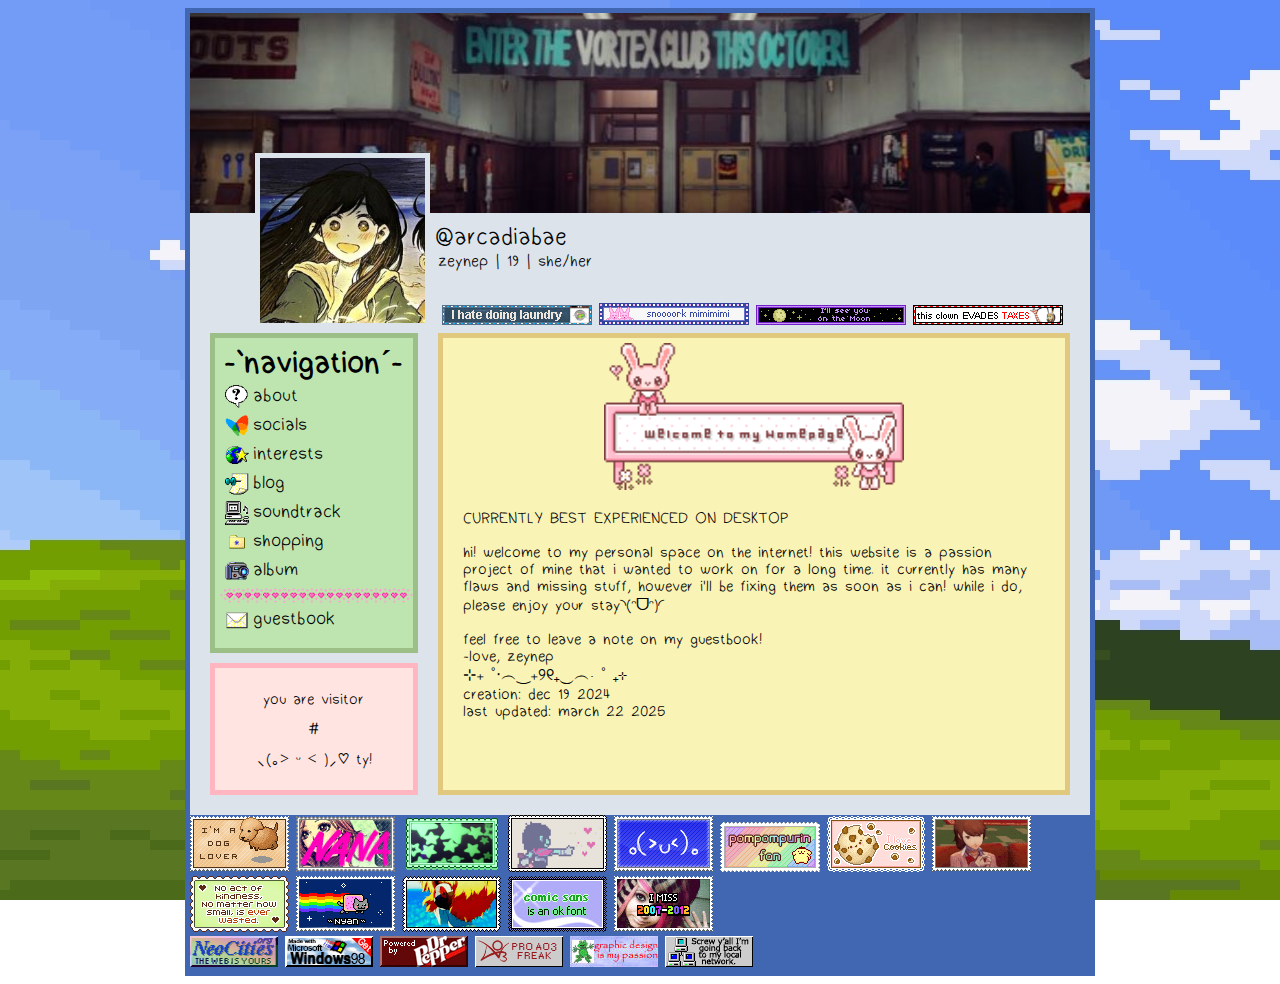
<file: index.html>
<!DOCTYPE html>
<html lang="en">
<head>
    <meta charset="UTF-8">
    <meta name="viewport" content="width=device-width, initial-scale=1.0">
    <title>arcadia bae !</title>
    <link rel="icon" type="image/x-icon" href="img/favicon.png">
    <link rel="stylesheet" href="index.css">        
</head>
<body>
    <main>
        <header> 
            <img src="img/bw.jpeg" alt="" id="header">
            <img src="img/pfp.jpg" alt="" id="icon">
            <span id="tag">@arcadiabae</span>
            <span id="info">zeynep | 19 | she/her</span>
            <div id="blinkies">
                <img class="blinkie" src="BlinkiesStamps/laundry.gif" alt="">
                <img class="blinkie" src="BlinkiesStamps/mimimimi.webp" alt="">
                <img class="blinkie" src="BlinkiesStamps/moon.gifv" alt="">
                <img class="blinkie" src="BlinkiesStamps/taxes.gif" alt="">
            </div>
        </header>
        <div id="mid">
            <div id="left">
                <nav>
                    <h1>-`navigation´-</h1>
                <ul>
                    <li><a href="./about.html"><img src="icons/about.png" alt="">about</a></li>
                    <li><a href="./socials.html"><img src="icons/socials.png" alt="">socials</a></li>
                    <li><a href="./interests.html"><img src="icons/interests.png" alt="">interests</a></li>
                    <li><a href="./blog.html"><img src="icons/blog.png" alt="">blog</a></li>
                    <li><a href="./soundtrack.html"><img src="icons/soundtrack.png" alt="">soundtrack</a></li>
                    <li><a href="./shopping.html"><img src="icons/shopping.png" alt="">shopping</a></li>
                    <li><a href="./album.html"><img src="icons/album.png" alt="">album</a></li>
                    <li><img src="icons/divider.gif" alt="" id="divider"></li>
                    <li><a href="https://arcadiabae.atabook.org/" target="_blank"><img src="icons/atabook.png" alt="">guestbook</a></li>
                </ul>
                </nav>
                <div id="visitor">
                    <p>you are visitor<br><span class="visitor-count">#</span><br>⸜(｡˃ ᵕ ˂ )⸝♡ ty!</p>
                </div>
            </div>
            <article>
                <img src="./img/welcome.gif" id="welcome">
                <p>
                    CURRENTLY BEST EXPERIENCED ON DESKTOP <br><br>
                    hi! welcome to my personal space on the internet! this website is a passion project of mine that i wanted to work on for a long time.
                    it currently has many flaws and missing stuff, however i'll be fixing them as soon as i can! while i do, please enjoy your stay◝(ᵔᗜᵔ)◜
                    <br>
                    <br>
                    feel free to leave a note on my guestbook! <br>
                    -love, zeynep
                    <br>
                    ⊹₊ ˚‧︵‿₊୨୧₊‿︵‧ ˚ ₊⊹ <br>
                    creation: dec 19 2024 <br>
                    last updated: march 22 2025
                </p>
            </article>
        </div>
        <footer>
          <img src="BlinkiesStamps/doglover.gif" alt="">
          <img src="BlinkiesStamps/hachi.webp" alt="">
          <img src="BlinkiesStamps/glow.png" alt="">
          <img src="BlinkiesStamps/kris.png" alt="">
          <img src="BlinkiesStamps/hapi.gifv" alt="">
          <img src="BlinkiesStamps/pomfan.gif" alt="">
          <img src="BlinkiesStamps/cookies.png" alt="">
          <img src="BlinkiesStamps/yukari.webp" alt="">
          <img src="BlinkiesStamps/kindness.png" alt="">
          <img src="BlinkiesStamps/nyancat.gif" alt="">
          <img src="BlinkiesStamps/aigis.webp" alt="">
          <img src="BlinkiesStamps/comicsans.png" alt="">
          <img src="BlinkiesStamps/oldweb.gif" alt="">
          <br>
          <img src="BlinkiesStamps/neo.gif" alt="">
          <img src="BlinkiesStamps/win98.gif" alt="">
          <img src="BlinkiesStamps/pepper.gif" alt="">
          <img src="BlinkiesStamps/ao3.gif" alt="">
          <img src="BlinkiesStamps/passion.jpg" alt="">
          <img src="BlinkiesStamps/lan.gif" alt="">
        </footer>
    </main>

    <script src="visitor.js"></script>
    <script src="crsr.js"></script>
</body>
</html>
</file>
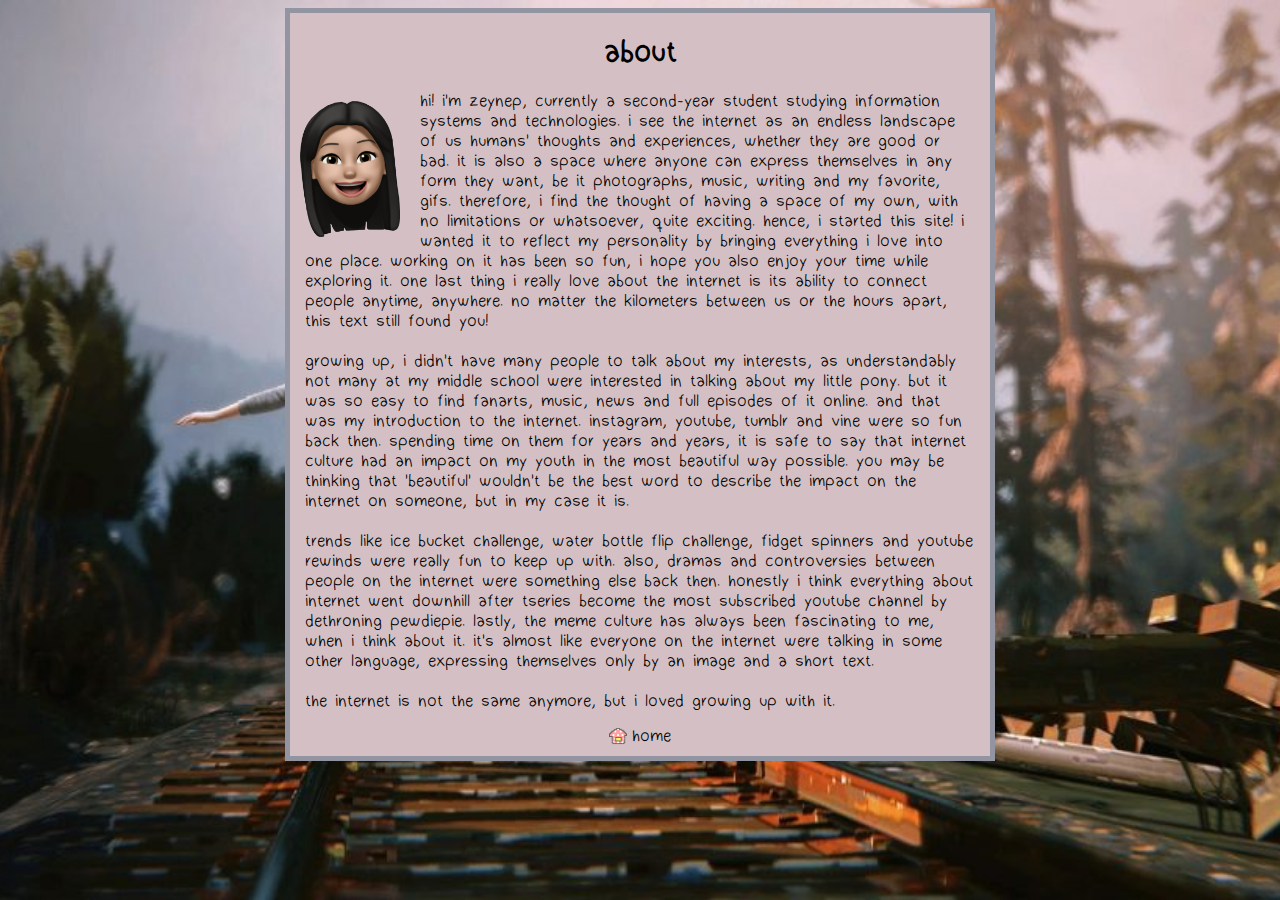
<file: about.html>
<!DOCTYPE html>
<html lang="en">
<head>
    <meta charset="UTF-8">
    <meta name="viewport" content="width=device-width, initial-scale=1.0">
    <title>about !</title>
    <link rel="icon" type="image/x-icon" href="img/favicon.png">
    <link rel="stylesheet" href="about.css">
</head>
<body>
    <main>
    <header>
        <h1>about</h1>
    </header>
    <article>
        <img src="./img/memoji.png" id="memoji">
        <p>
            hi! i'm zeynep, currently a second-year student studying information systems and technologies. i see the internet as an 
            endless landscape of us humans' thoughts and experiences, whether they are good or bad. it is also a space where anyone can
            express themselves in any form they want, be it photographs, music, writing and my favorite, gifs. therefore, i find the
            thought of having a space of my own, with no limitations or whatsoever, quite exciting. hence, i started this site! i wanted
            it to reflect my personality by bringing everything i love into one place. working on it has been so fun, i hope you also enjoy
            your time while exploring it. one last thing i really love about the internet is its ability to connect people anytime, anywhere.
            no matter the kilometers between us or the hours apart, this text still found you!
            <br>
            <br>
            growing up, i didn't have many people to talk about my interests, as understandably not many at my middle school were interested
            in talking about my little pony. but it was so easy to find fanarts, music, news and full episodes of it online. and that was my
            introduction to the internet. instagram, youtube, tumblr and vine were so fun back then. spending time on them for years and years, 
            it is safe to say that internet culture had an impact on my youth in the most beautiful way possible. you may be thinking that 'beautiful'
            wouldn't be the best word to describe the impact on the internet on someone, but in my case it is. 
            <br>
            <br>
            trends like ice bucket challenge, water bottle flip challenge, fidget spinners and youtube rewinds were really fun to keep up with. also,
            dramas and controversies between people on the internet were something else back then. honestly i think everything about internet went downhill
            after tseries become the most subscribed youtube channel by dethroning pewdiepie. lastly, the meme culture has always been fascinating to me, 
            when i think about it. it's almost like everyone on the internet were talking in some other language, expressing themselves only by 
            an image and a short text.
            <br>
            <br>
            the internet is not the same anymore, but i loved growing up with it. 
        </p>
    </article>
    <footer>
        <a href="./index.html"><img src="./icons/home.gif" alt="">home</a>
    </footer>
    </main>
    <script src="crsr.js"></script>
</body>
</html>
</file>
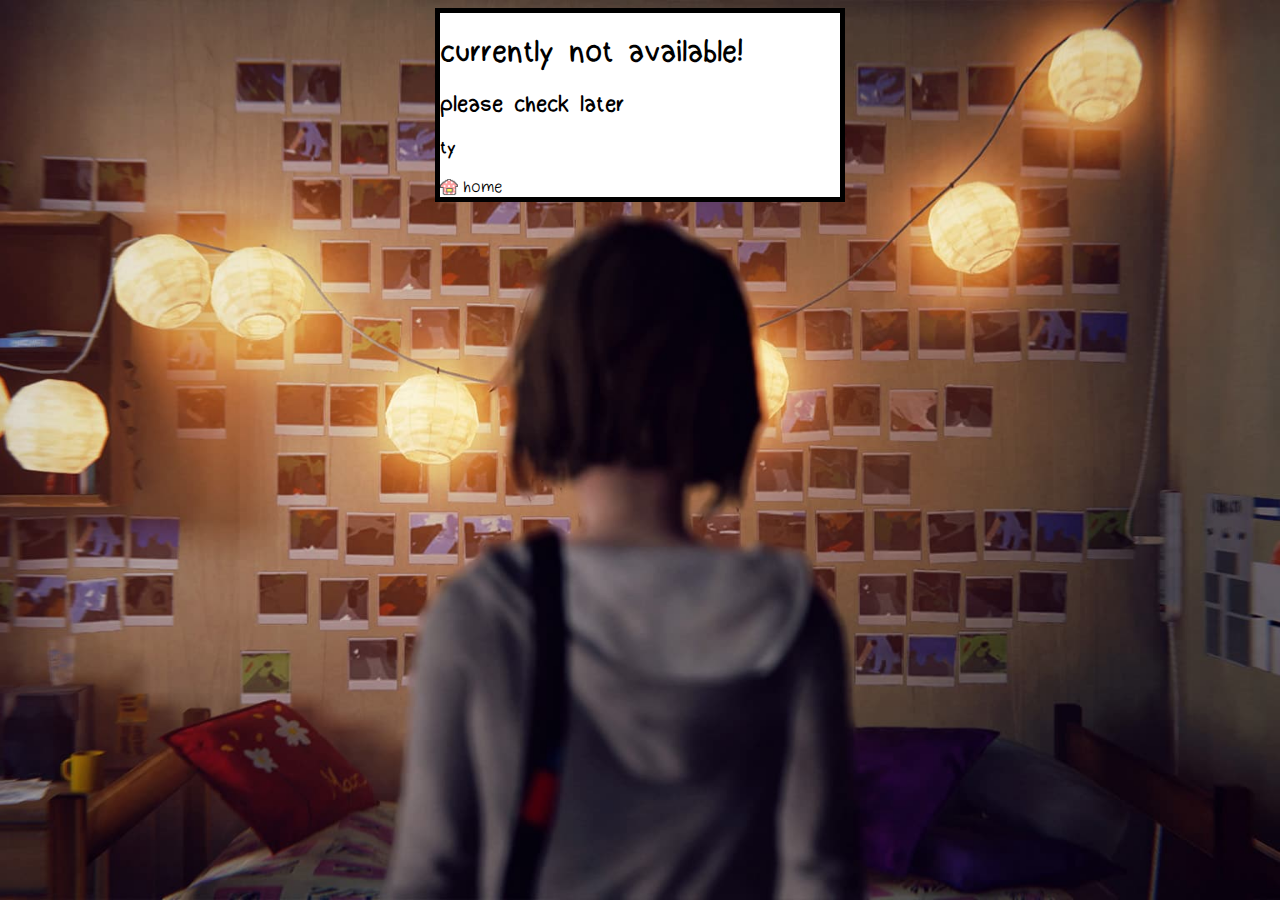
<file: album.html>
<!DOCTYPE html>
<html lang="en">
<head>
    <meta charset="UTF-8">
    <meta name="viewport" content="width=device-width, initial-scale=1.0">
    <title>album !</title>
    <link rel="icon" type="image/x-icon" href="img/favicon.png">
    <link rel="stylesheet" href="album.css">
</head>
<body>
    <main>
        <h1>currently not available!</h1>
        <h2>please check later</h2>
        <h3>ty</h3>
        <footer>
            <a href="./index.html"><img src="./icons/home.gif" alt="">home</a>
        </footer>
    </main>
    <script src="crsr.js"></script>
</body>
</html>
</file>
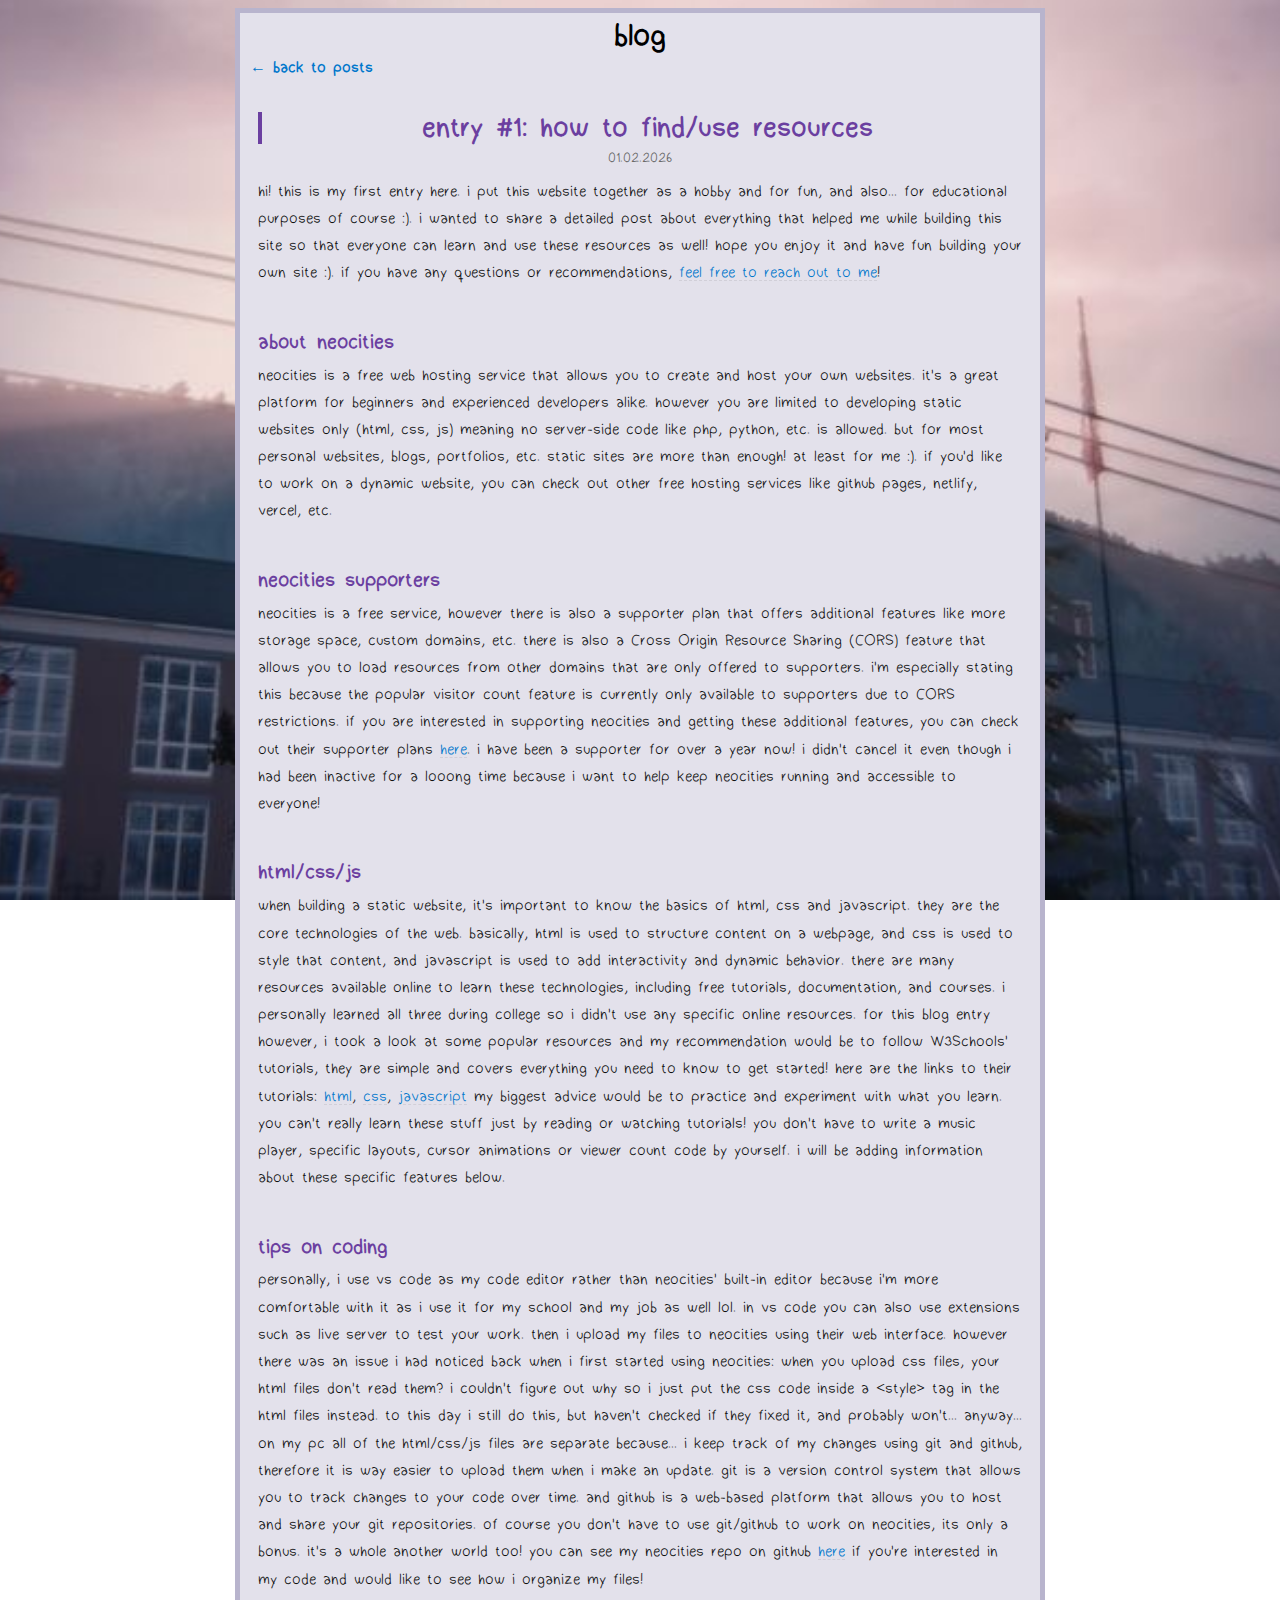
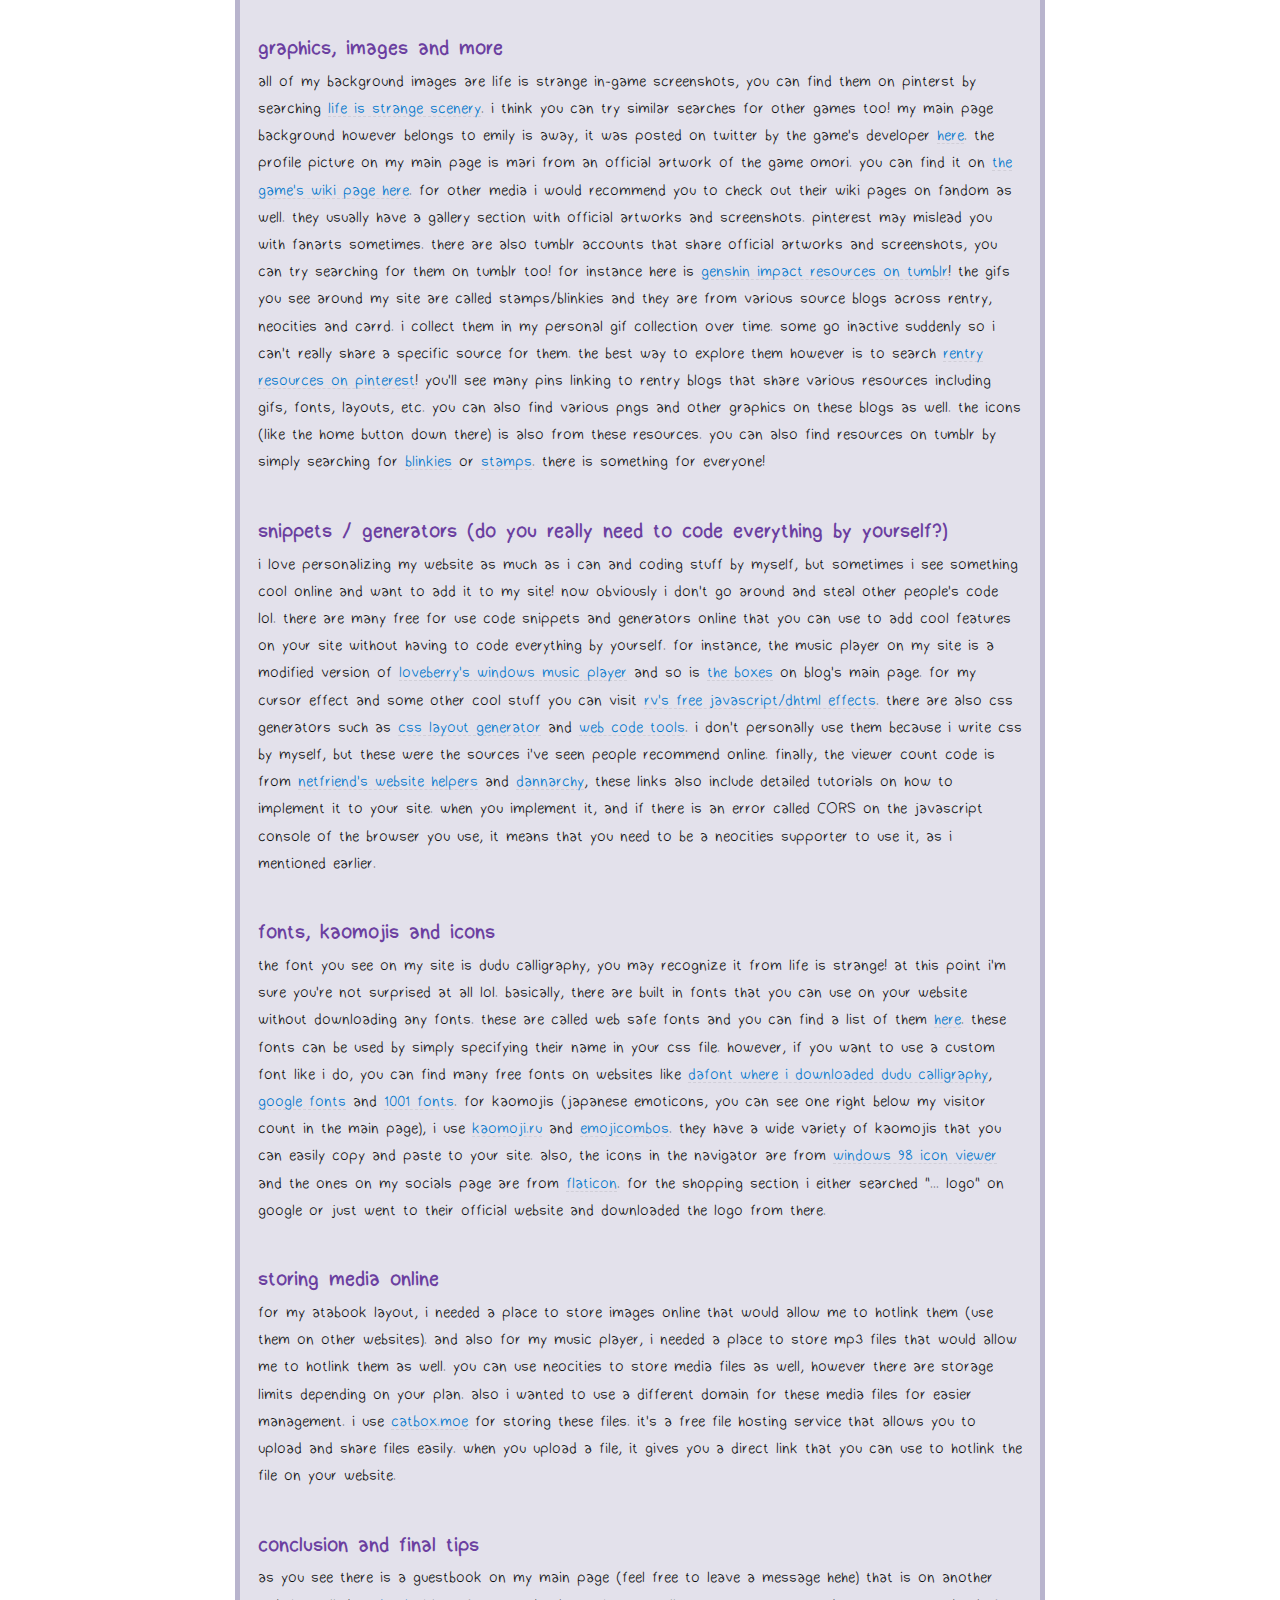
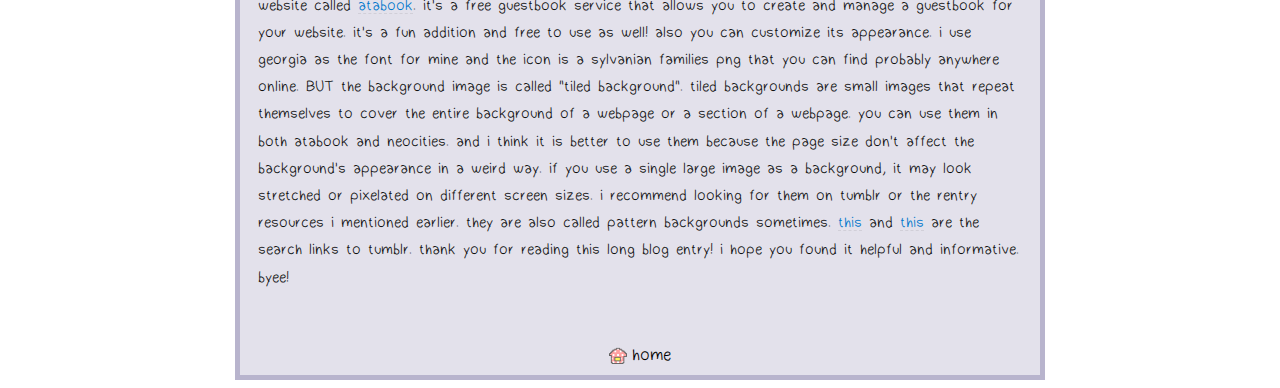
<file: blog-entry.html>
<!DOCTYPE html>
<html lang="en">
<head>
    <meta charset="utf-8">
    <meta name="viewport" content="width=device-width,initial-scale=1">
    <title>blog — entry</title>
    <link rel="icon" type="image/x-icon" href="img/favicon.png">
    <link rel="stylesheet" href="blog-entry.css">
</head>
<body>
    <main>
        <header>
            <h1>blog</h1>
            <h4><a href="./blog.html">← back to posts</a></h4>
        </header>

        <article id="entry-article">
            <!-- populated by blog-entry.js -->
        </article>

        <footer>
            <a href="./index.html"><img src="./icons/home.gif" alt="">home</a>
        </footer>
    </main>

    <script src="entries.js"></script>
    <script src="blog-entry.js"></script>
    <script src="crsr.js"></script>
</body>
</html>
</file>
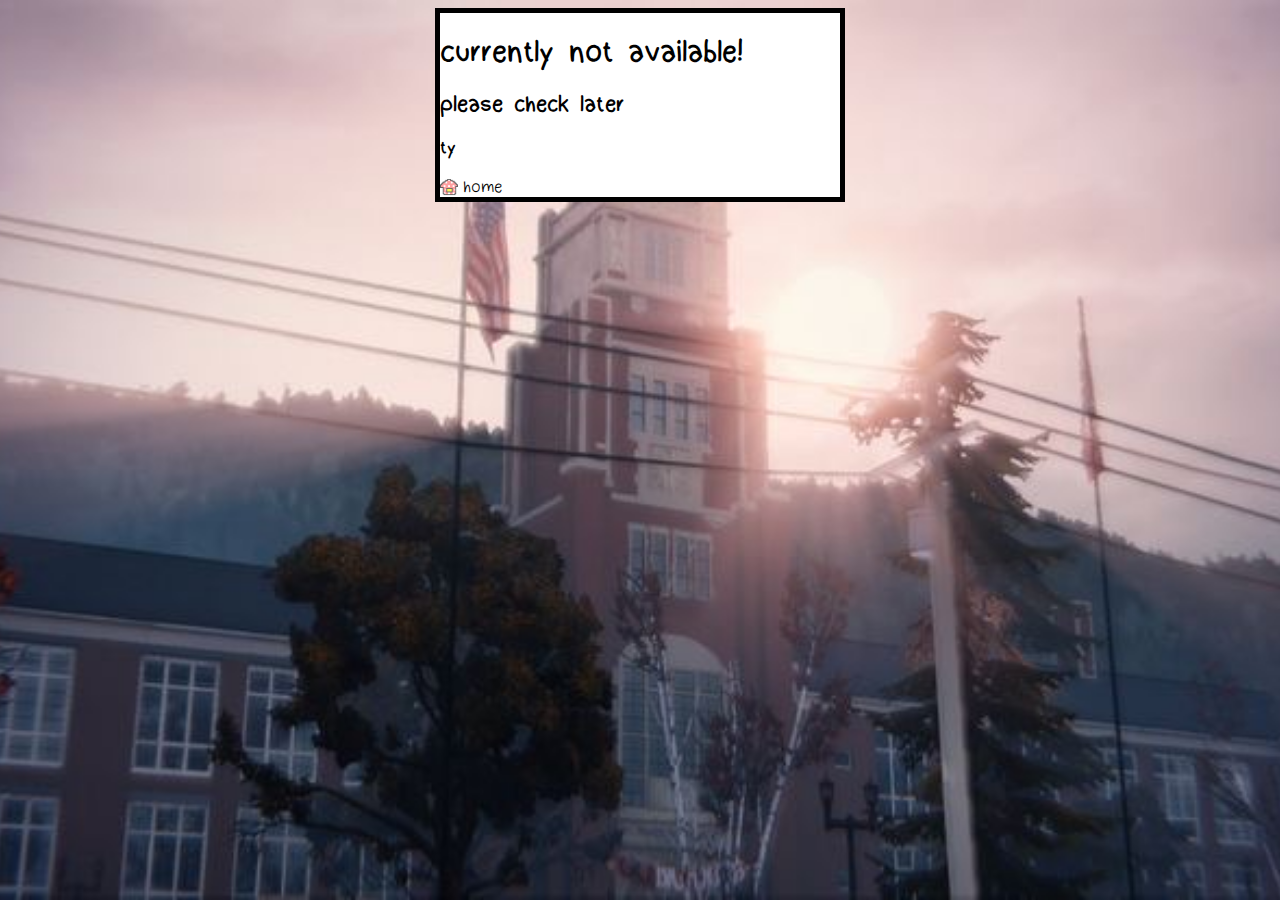
<file: blog.html>
<!DOCTYPE html>
<html lang="en">
<head>
    <meta charset="UTF-8">
    <meta name="viewport" content="width=device-width, initial-scale=1.0">
    <title>blog !</title>
    <link rel="icon" type="image/x-icon" href="img/favicon.png">
    <link rel="stylesheet" href="blog.css">
</head>
<body>
    <main>
        <h1>currently not available!</h1>
        <h2>please check later</h2>
        <h3>ty</h3>
        <footer>
            <a href="./index.html"><img src="./icons/home.gif" alt="">home</a>
        </footer>
    </main>
    <script src="crsr.js"></script>
</body>
</html>
</file>
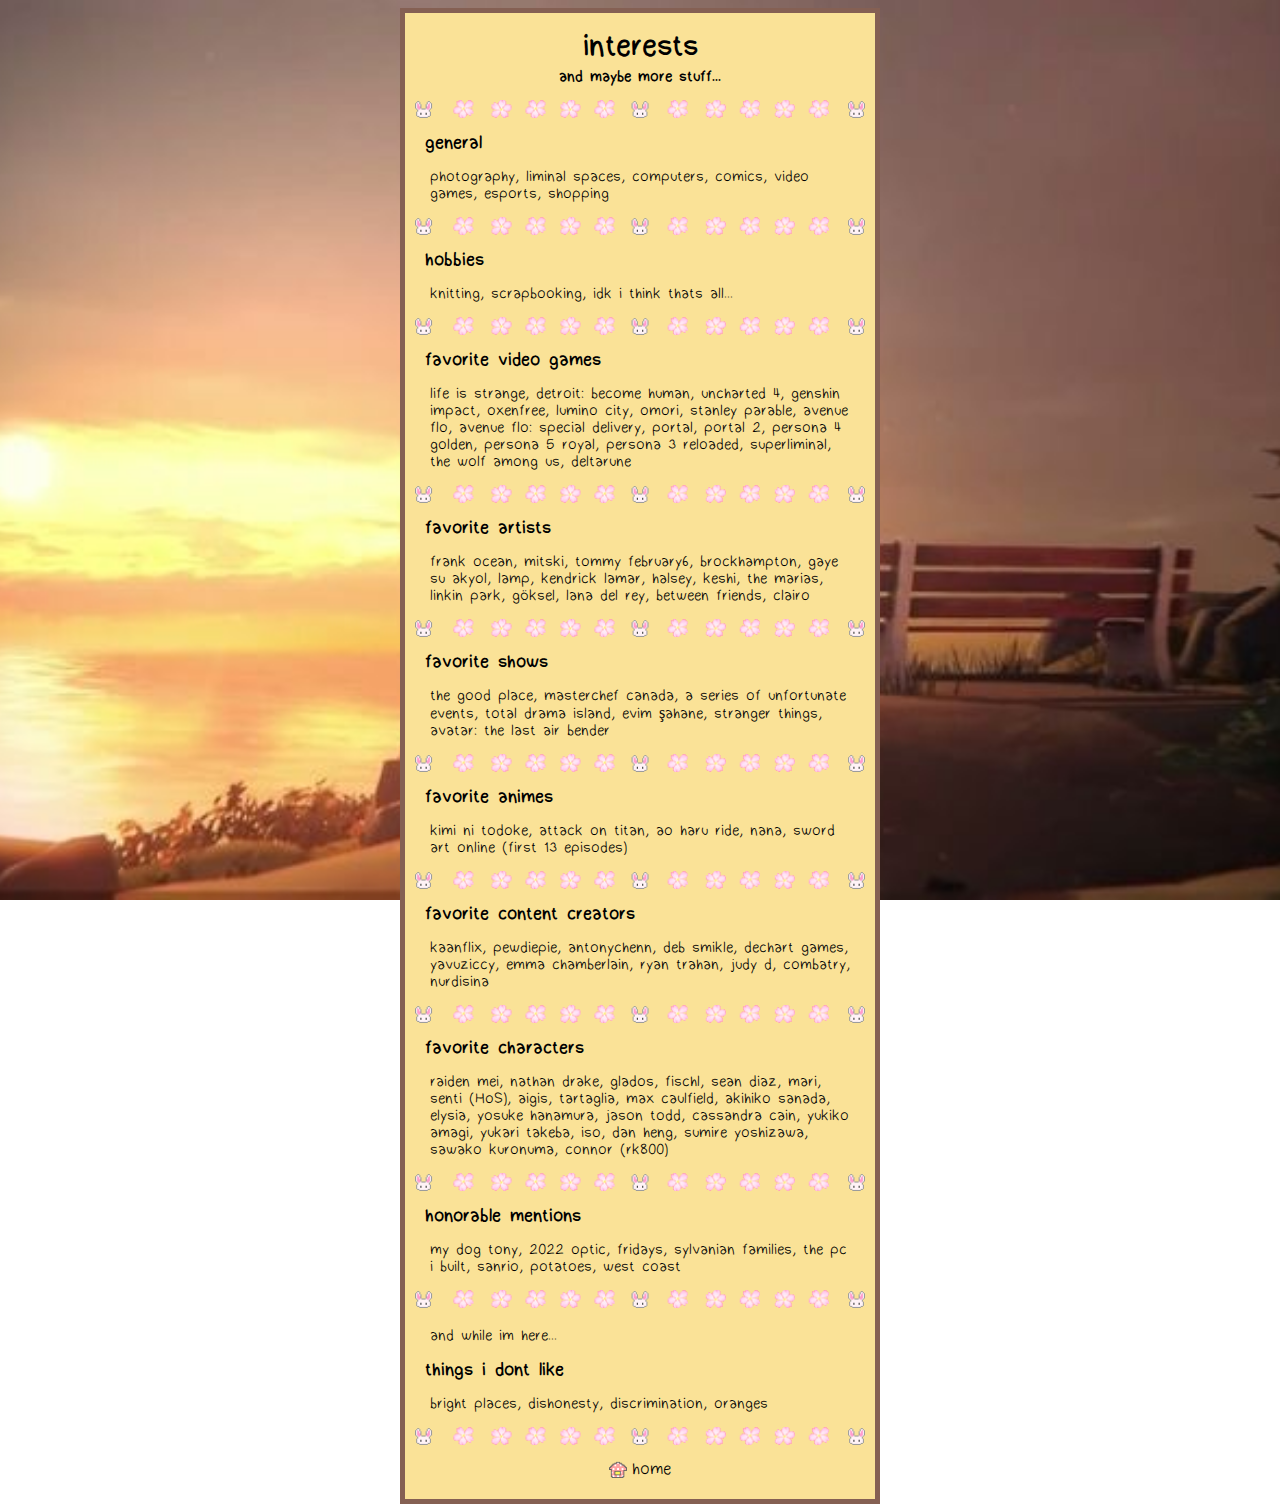
<file: interests.html>
<!DOCTYPE html>
<html lang="en">
<head>
    <meta charset="UTF-8">
    <meta name="viewport" content="width=device-width, initial-scale=1.0">
    <title>interests !</title>
    <link rel="icon" type="image/x-icon" href="img/favicon.png">
    <link rel="stylesheet" href="interests.css">
</head>
<body>
    <main>
        <header>
            <h1>interests</h1>
            <h4>and maybe more stuff...</h4>
        </header>
        <article>
            <img src="./icons/bunnydiv.png" class="divider">
            <h3>general</h3>
            <p>
                photography, liminal spaces, computers, comics, video games, esports, shopping
            </p>
            <img src="./icons/bunnydiv.png" class="divider">
            <h3>hobbies</h3>
            <p>
                knitting, scrapbooking, idk i think thats all...
            </p>
            <img src="./icons/bunnydiv.png" class="divider">
            <h3>favorite video games</h3>
            <p>
                life is strange, detroit: become human, uncharted 4, genshin impact, oxenfree, lumino city, 
                omori, stanley parable, avenue flo, avenue flo: special delivery, portal, portal 2, persona 4 golden, 
                persona 5 royal, persona 3 reloaded, superliminal, the wolf among us, deltarune
            </p>
            <img src="./icons/bunnydiv.png" class="divider">
            <h3>favorite artists</h3>
            <p>
                frank ocean, mitski, tommy february6, brockhampton, gaye su akyol, lamp, kendrick lamar, halsey, keshi, the marias,
                linkin park, göksel, lana del rey, between friends, clairo
            </p>
            <img src="./icons/bunnydiv.png" class="divider">
            <h3>favorite shows</h3>
            <p>
                the good place, masterchef canada, a series of unfortunate events, total drama island, evim şahane,
                stranger things, avatar: the last air bender
            </p>
            <img src="./icons/bunnydiv.png" class="divider">
            <h3>favorite animes</h3>
            <p>
                kimi ni todoke, attack on titan, ao haru ride, nana, sword art online (first 13 episodes)
            </p>
            <img src="./icons/bunnydiv.png" class="divider">
            <h3>favorite content creators</h3>
            <p>
                kaanflix, pewdiepie, antonychenn, deb smikle, dechart games, yavuziccy, emma chamberlain, ryan trahan, judy d, combatry,
                nurdisina
            </p>
            <img src="./icons/bunnydiv.png" class="divider">
            <h3>favorite characters</h3>
            <p>
                raiden mei, nathan drake, glados, fischl, sean diaz, mari, senti (HoS), aigis, tartaglia, max caulfield, akihiko sanada,
                elysia, yosuke hanamura, jason todd, cassandra cain, yukiko amagi, yukari takeba, iso, dan heng, sumire yoshizawa,
                sawako kuronuma, connor (rk800)
            </p>
            <img src="./icons/bunnydiv.png" class="divider">
            <h3>honorable mentions</h3>
            <p>
                my dog tony, 2022 optic, fridays, sylvanian families, the pc i built, sanrio, potatoes, west coast
            </p>
            <img src="./icons/bunnydiv.png" class="divider">
            <p>and while im here...</p>
            <h3>things i dont like</h3>
            <p>
                bright places, dishonesty, discrimination, oranges
            </p>
            <img src="./icons/bunnydiv.png" class="divider">
        </article>
        <footer>
            <a href="./index.html"><img src="./icons/home.gif" alt="">home</a>
        </footer>
    </main>
    <script src="crsr.js"></script>
</body>
</html>
</file>
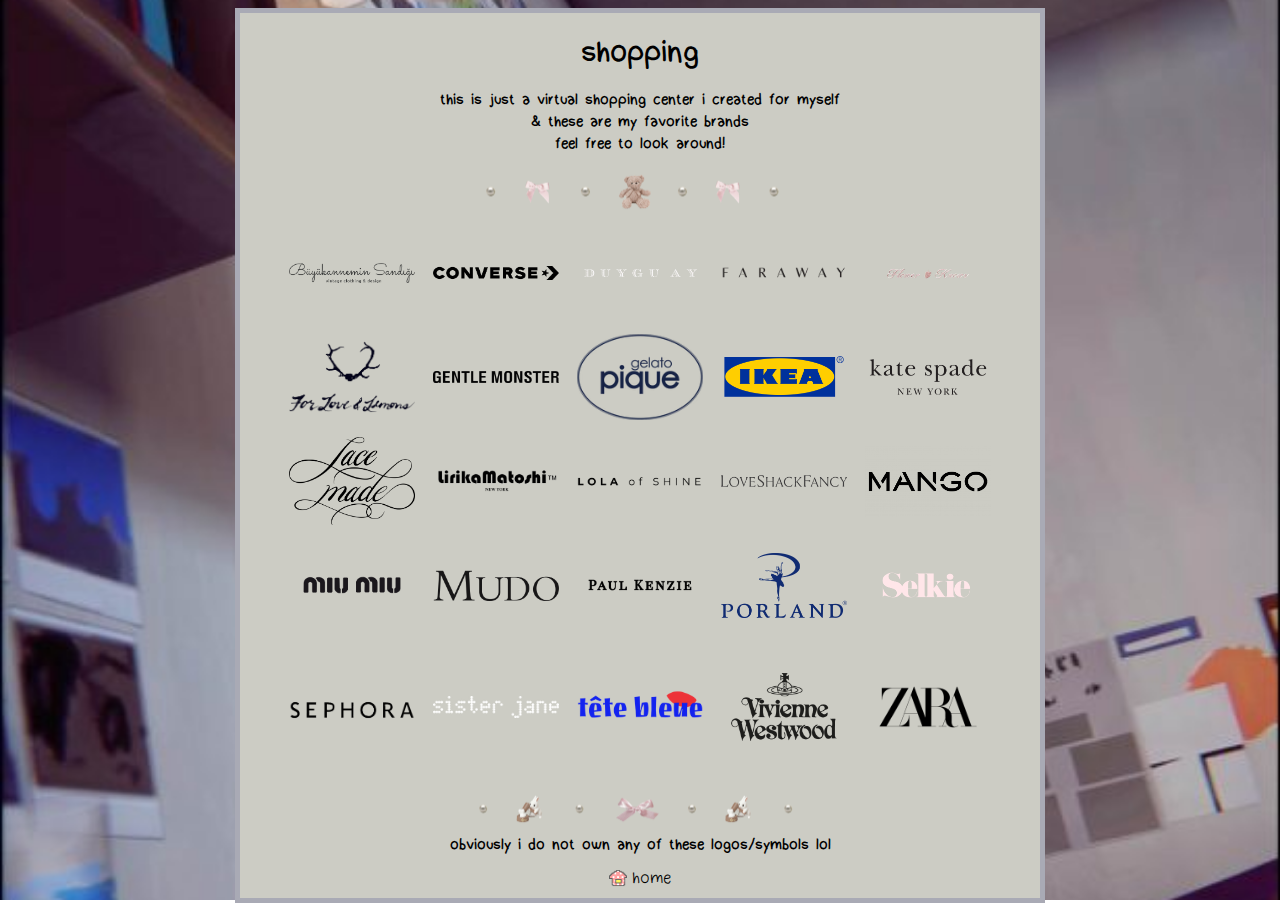
<file: shopping.html>
<!DOCTYPE html>
<html lang="en">
<head>
    <meta charset="UTF-8">
    <meta name="viewport" content="width=device-width, initial-scale=1.0">
    <title>shopping !</title>
    <link rel="icon" type="image/x-icon" href="img/favicon.png">
    <link rel="stylesheet" href="shopping.css">
</head>
<body>
    <main>
        <header>
            <h1>shopping</h1>
            <h4>this is just a virtual shopping center i created for myself</h4>
            <h4>& these are my favorite brands</h4>
            <h4>feel free to look around!</h4>
        </header>
        <img src="./icons/divshopt.png" alt="" class="divider">
        <article>
            <table>
                <tr>
                    <td><a href="https://www.buyukanneminsandigi.com/" target="_blank"><img src="./icons/brands/bs.webp" alt=""></a></td>
                    <td><a href="https://www.converse.com.tr/" target="_blank"><img src="./icons/brands/converse.png" alt=""></a></td>
                    <td><a href="https://duyguaycollection.com/" target="_blank"><img src="./icons/brands/da.png" alt=""></a></td>
                    <td><a href="https://farawayclothing.com/" target="_blank"><img src="./icons/brands/faraway.png" alt=""></a></td>
                    <td><a href="https://flowerknows.co/" target="_blank"><img src="./icons/brands/fk.webp" alt=""></a></td>
                </tr>
                <tr>
                    <td><a href="https://forloveandlemons.com/" target="_blank"><img src="./icons/brands/flnl.png" alt=""></a></td>
                    <td><a href="https://www.gentlemonster.com/" target="_blank"><img src="./icons/brands/gm.png" alt=""></a></td>
                    <td><a href="https://gelatopique.com/" target="_blank"><img src="./icons/brands/gp.png" alt=""></a></td>
                    <td><a href="https://ikea.com.tr/" target="_blank"><img src="./icons/brands/ikea.png" alt=""></a></td>
                    <td><a href="https://www.katespade.com/" target="_blank"><img src="./icons/brands/ksny.png" alt=""></a></td>
                </tr>
                <tr>
                    <td><a href="https://lacemade.com/" target="_blank"><img src="./icons/brands/lm.webp" alt=""></a></td>
                    <td><a href="https://lirikamatoshi.com/" target="_blank"><img src="./icons/brands/lmny.png" alt=""></a></td>
                    <td><a href="https://lolaofshine.com/" target="_blank"><img src="./icons/brands/los.webp" alt=""></a></td>
                    <td><a href="https://www.loveshackfancy.com/" target="_blank"><img src="./icons/brands/lsf.png" alt=""></a></td>
                    <td><a href="https://shop.mango.com/" target="_blank"><img src="./icons/brands/mango.png" alt=""></a></td>
                </tr>
                <tr>
                    <td><a href="https://www.miumiu.com/" target="_blank"><img src="./icons/brands/mm.png" alt=""></a></td>
                    <td><a href="https://mudo.com.tr/" target="_blank"><img src="./icons/brands/mudo.png" alt=""></a></td>
                    <td><a href="https://paulkenzie.com/" target="_blank"><img src="./icons/brands/pk.png" alt=""></a></td>
                    <td><a href="https://www.porland.com/" target="_blank"><img src="./icons/brands/porland.png" alt=""></a></td>
                    <td><a href="https://selkiecollection.com/" target="_blank"><img src="./icons/brands/selkie.png" alt=""></a></td>
                </tr>
                <tr>
                    <td><a href="https://www.sephora.com.tr" target="_blank"><img src="./icons/brands/sephora.png" alt=""></a></td>
                    <td><a href="https://sisterjane.com/" target="_blank"><img src="./icons/brands/sj.webp" alt=""></a></td>
                    <td><a href="https://tetebleue.com/" target="_blank"><img src="./icons/brands/tb.png" alt=""></a></td>
                    <td><a href="https://www.viviennewestwood.com/" target="_blank"><img src="./icons/brands/vw.png" alt=""></a></td>
                    <td><a href="https://www.zara.com/" target="_blank"><img src="./icons/brands/zara.png" alt=""></a></td>
                </tr>
            </table>
        </article>
        <img src="./icons/divshopb.png" alt="" class="divider">
        <h4>obviously i do not own any of these logos/symbols lol</h4>
        <footer>
            <a href="./index.html"><img src="./icons/home.gif" alt="">home</a>
        </footer>
    </main>
    <script src="crsr.js"></script>
</body>
</html>
</file>
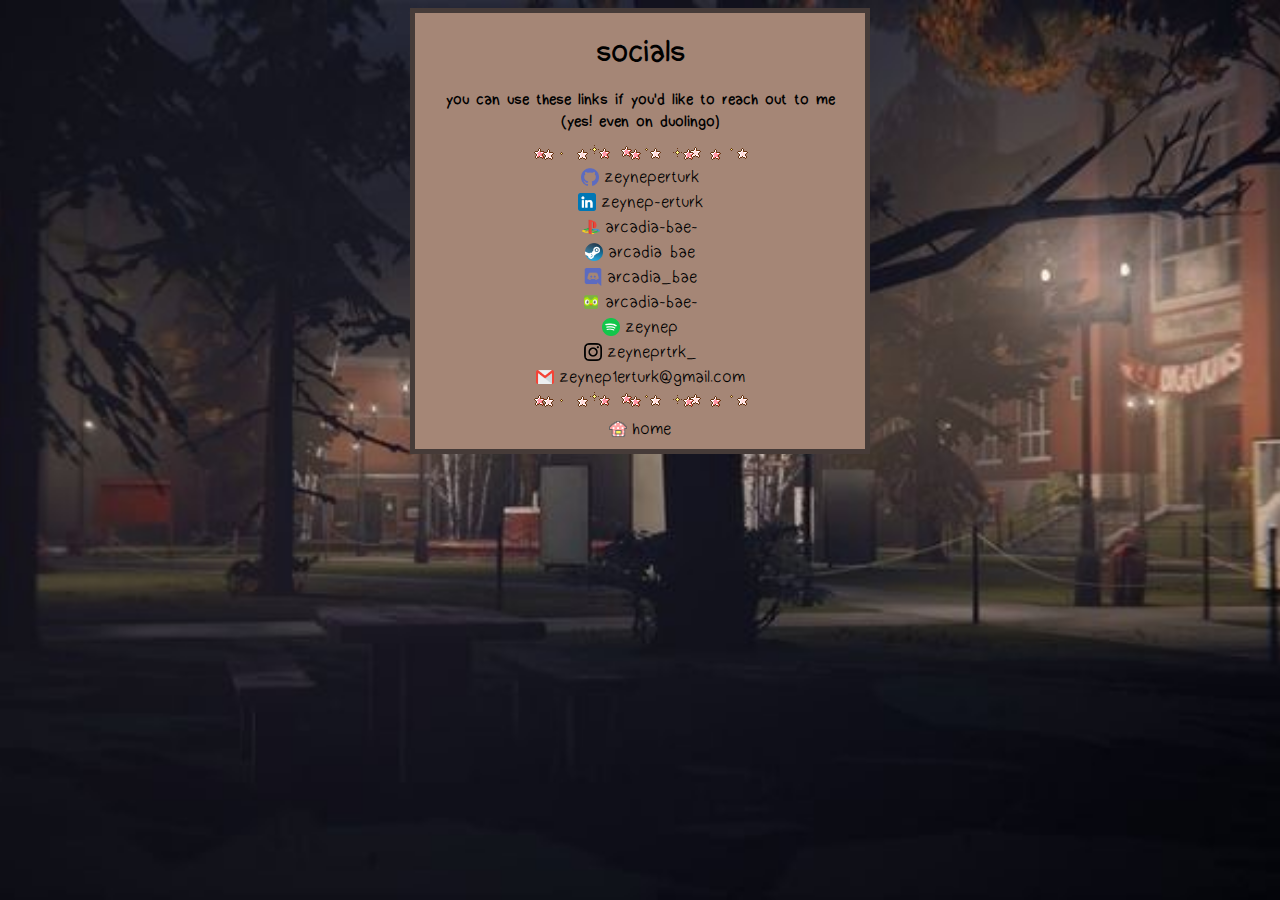
<file: socials.html>
<!DOCTYPE html>
<html lang="en">
<head>
    <meta charset="UTF-8">
    <meta name="viewport" content="width=device-width, initial-scale=1.0">
    <title>socials !</title>
    <link rel="icon" type="image/x-icon" href="img/favicon.png">
    <link rel="stylesheet" href="socials.css">
</head>
<body>
    <main>
        <header>
            <h1>socials</h1>
            <h4>you can use these links if you'd like to reach out to me</h4>
            <h4>(yes! even on duolingo)</h4>
        </header>
        <img src="./icons/stardiv.gif" alt="" class="divider">
        <article>
            <ul>
                <li><a href="https://github.com/zeyneperturk" target="_blank"><img src="icons/github.png" alt="">zeyneperturk</a></li>
                <li><a href="https://www.linkedin.com/in/zeynep-erturk/" target="_blank"><img src="icons/linkedin.png" alt="">zeynep-erturk</a></li>
                <li><a href="https://psnprofiles.com/arcadia-bae-" target="_blank"><img src="icons/playstation.png" alt="">arcadia-bae-</a></li>
                <li><a href="https://steamcommunity.com/profiles/76561199095625718/" target="_blank"><img src="icons/steam.png" alt="">arcadia bae</a></li>
                <li><a href="https://discordapp.com/users/arcadia_bae" target="_blank"><img src="icons/discord.png" alt="">arcadia_bae</a></li>
                <li><a href="https://www.duolingo.com/profile/arcadia-bae-" target="_blank"><img src="icons/duolingo.png" alt="">arcadia-bae-</a></li>
                <li><a href="https://open.spotify.com/user/zeynep1erturk?si=cVuqMtmfTNKIPH95y8TMow" target="_blank"><img src="icons/spotify.png" alt="">zeynep</a></li>
                <li><a href="https://www.instagram.com/zeyneprtrk_/" target="_blank"><img src="icons/instagram.png" alt="">zeyneprtrk_</a></li>
                <li><a href="mailto:zeynep1erturk@gmail.com"><img src="icons/gmail.png" alt="">zeynep1erturk@gmail.com</a></li>
            </ul>
        </article>
        <img src="./icons/stardiv.gif" alt="" class="divider">
        <footer>
            <a href="./index.html"><img src="./icons/home.gif" alt="">home</a>
        </footer>
    </main>
    <script src="crsr.js"></script>
</body>
</html>
</file>
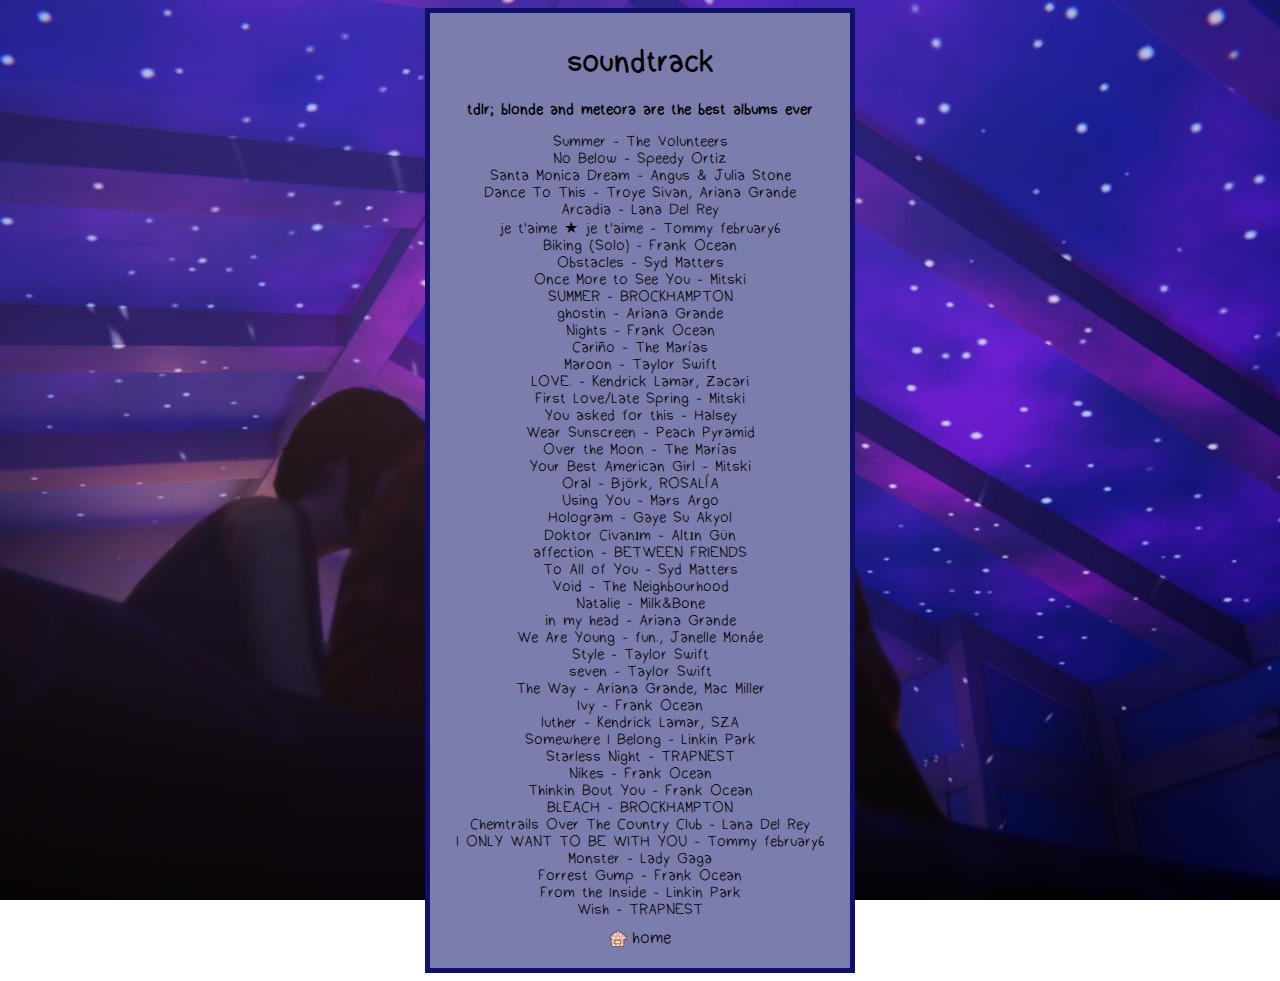
<file: soundtrack.html>
<!DOCTYPE html>
<html lang="en">
<head>
    <meta charset="UTF-8">
    <meta name="viewport" content="width=device-width, initial-scale=1.0">
    <title>soundtrack !</title>
    <link rel="icon" type="image/x-icon" href="img/favicon.png">
    <link rel="stylesheet" href="soundtrack.css">
</head>
<body>
    <main>
        <header>
            <h1>soundtrack</h1>
            <h4>tdlr; blonde and meteora are the best albums ever</h4>
        </header>
        <ul>
            <li>Summer - The Volunteers</li>
            <li>No Below - Speedy Ortiz</li>
            <li>Santa Monica Dream - Angus & Julia Stone</li>
            <li>Dance To This - Troye Sivan, Ariana Grande</li>
            <li>Arcadia - Lana Del Rey</li>
            <li>je t'aime ★ je t'aime - Tommy february6</li>
            <li>Biking (Solo) - Frank Ocean</li>
            <li>Obstacles - Syd Matters</li>
            <li>Once More to See You - Mitski</li>
            <li>SUMMER - BROCKHAMPTON</li>
            <li>ghostin - Ariana Grande</li>
            <li>Nights - Frank Ocean</li>
            <li>Cariño - The Marías</li>
            <li>Maroon - Taylor Swift</li>
            <li>LOVE. - Kendrick Lamar, Zacari</li>
            <li>First Love/Late Spring - Mitski</li>
            <li>You asked for this - Halsey</li>
            <li>Wear Sunscreen - Peach Pyramid</li>
            <li>Over the Moon - The Marías</li>
            <li>Your Best American Girl - Mitski</li>
            <li>Oral - Björk, ROSALÍA</li>
            <li>Using You - Mars Argo</li>
            <li>Hologram - Gaye Su Akyol</li>
            <li>Doktor Civanım - Altın Gün</li>
            <li>affection - BETWEEN FRIENDS</li>
            <li>To All of You - Syd Matters</li>
            <li>Void - The Neighbourhood</li>
            <li>Natalie - Milk&Bone</li>
            <li>in my head - Ariana Grande</li>
            <li>We Are Young - fun., Janelle Monáe</li>
            <li>Style - Taylor Swift</li>
            <li>seven - Taylor Swift</li>
            <li>The Way - Ariana Grande, Mac Miller</li>
            <li>Ivy - Frank Ocean</li>
            <li>luther - Kendrick Lamar, SZA</li>
            <li>Somewhere I Belong - Linkin Park</li>
            <li>Starless Night - TRAPNEST</li>
            <li>Nikes - Frank Ocean</li>
            <li>Thinkin Bout You - Frank Ocean</li>
            <li>BLEACH - BROCKHAMPTON</li>
            <li>Chemtrails Over The Country Club - Lana Del Rey</li>
            <li>I ONLY WANT TO BE WITH YOU - Tommy february6</li>
            <li>Monster - Lady Gaga</li>
            <li>Forrest Gump - Frank Ocean</li>
            <li>From the Inside - Linkin Park</li>
            <li>Wish - TRAPNEST</li>
        </ul>
        <footer>
            <a href="./index.html"><img src="./icons/home.gif" alt="">home</a>
        </footer>
    </main>
    <script src="crsr.js"></script>
</body>
</html>
</file>
<file: index.css>
@font-face {
    font-family: 'dudu';
    src: url(font/Dudu_Calligraphy.ttf) format('truetype');
    font-weight: normal;
    font-style: normal;
}

* {cursor: url(https://cur.cursors-4u.net/toons/too-5/too419.cur), auto !important;} 

body{
    background: url(img/emilysaway.jpg);
    background-size: cover;
    background-attachment: fixed;
    background-position: center;
    cursor: url(./crsr.png) auto;
    font-family: 'dudu';
    display: flex;
}

main{
    background-color: #dce3eb;
    margin: 0 auto;
    width: 900px;
    border: 5px solid #4267B2;
   
}

#header{
    width: 100%;
    height: 200px;
    object-fit: cover;
}

header{
    position: relative;
    height: 300px;
}

#icon{
    width: 165px;
    border: 5px solid #dce3eb;
    position: absolute;
    left: 65px;
    top: 140px;
}

#tag{
    font-size:25px;
    position: absolute;
    top: 210px;
    left: 245px;
}

#left{
    width: 25%;
    margin: 20px;
}

#info{
    font-size:17px;
    position: absolute;
    top: 238px;
    left: 248px;
}

nav{
    background-color: #BEE5B0;
    border: 5px solid #9CBF88;
}

nav h1{
    text-align: center;
    margin: 5px 0;
}

nav ul{
    padding-left: 5px;
    margin-top: 0px;
}

nav ul li {
    font-size: larger;
    list-style-type: none;
    margin: 5px 0;
    display: flex;
}

nav ul li a{
    display: flex;
    text-decoration: none;
    color: black;
}

nav ul li a img{
    width: 24px;
    margin-right: 4px;
    margin-left: 5px;
}

#divider{
    width: 100%;
    margin: 0;
    margin-right: 5px;
}

a:visited, a:active{
    color: black;
}

#mid{
    display: flex;
}

article{
    background: #FAF3B6;
    margin: 20px;
    margin-left: 0px;
    width: 75%;
    border: 5px solid #E0C97F;
}

#welcome{
    width: 300px;
    display: block;
    margin: 5px auto;
}

footer{
    background-color: #4267B2;
}

#blinkies{
    position: absolute;
    top: 290px;
    left: 252px;
}

.blinkie{
    margin: 0;
    padding: 0;
}

article p{
    margin: 20px;
}

#visitor{
    line-height: 30px;
    margin-top: 10px;
    text-align: center;
    background-color: #FFE4E1;
    border: 5px solid #FFB6C1;
}

#visitor p span{
    font-size: larger;
}
</file>
<file: about.css>
@font-face {
    font-family: 'dudu';
    src: url(font/Dudu_Calligraphy.ttf) format('truetype');
    font-weight: normal;
    font-style: normal;
}

* {cursor: url(https://cur.cursors-4u.net/toons/too-5/too419.cur), auto !important;} 

body{
    background: url(img/partnerintime.jpg);
    background-size: cover;
    background-attachment: fixed;
    background-position: center;
    font-family: 'dudu';
    display: flex;
}

main{
    background-color: #d4c0c4;
    border: 5px solid #9394a1;
    margin: 0 auto;
    width: 700px;
}

header{
    text-align: center;
    margin-bottom: 15px;
}

a, a:visited, a:active{
    text-decoration: none;
    color: black;
    margin: 0 auto;
    font-size:large;
    display: flex;
    align-items: center;
}

a img{
    margin-right: 5px;
    width: 18px;
}

#memoji{
    width: 100px;
    float: left;
    margin: 10px;
    margin-right: 20px;
    margin-bottom: 0px;
}

p{
    margin: 15px;
    font-size:large;
}

footer{
    margin: 10px 0;
    display: flex;
}
</file>
<file: album.css>
@font-face {
    font-family: 'dudu';
    src: url(font/Dudu_Calligraphy.ttf) format('truetype');
    font-weight: normal;
    font-style: normal;
}

* {cursor: url(https://cur.cursors-4u.net/toons/too-5/too419.cur), auto !important;} 

body{
    background: url(img/everydayhero.jpg);
    background-size: cover;
    background-attachment: fixed;
    background-position: center;
    font-family: 'dudu';
    display: flex;
}

main{
    background-color: white;
    border: 5px solid black;
    margin: 0 auto;
    width: 400px;
}

a, a:visited, a:active{
    text-decoration: none;
    color: black;
    margin: 0 auto;
    font-size:large;
    display: flex;
    align-items: center;
}

a img{
    margin-right: 5px;
    width: 18px;
}
</file>
<file: blog-entry.css>
@font-face {
    font-family: 'dudu';
    src: url(font/Dudu_Calligraphy.ttf) format('truetype');
    font-weight: normal;
    font-style: normal;
}

* {cursor: url(https://cur.cursors-4u.net/toons/too-5/too419.cur), auto !important;} 

body{
    background: url(img/bwout.jpeg);
    background-size: cover;
    background-attachment: fixed;
    background-position: center;
    font-family: 'dudu';
    display: flex;
}

header{
    text-align: center;
    margin-bottom: 15px;
}

header h4 {
    text-align: left;
    margin-left: 10px;
}

h1, h4{
    margin: 5px;
}

main{
    background-color: #E3E1EB;
    border: 5px solid #B8B4CD;
    margin: 0 auto;
    width: 800px;
}

a, a:visited, a:active{
    text-decoration: none;
    color: black;
    margin: 0 auto;
    font-size:large;
    display: flex;
    align-items: center;
}

a img{
    margin-right: 5px;
    width: 18px;
}

footer{
    margin: 10px 0;
    display: flex;
}

#content{
    margin: 0 auto;
    width: 100%;
    table-layout: fixed;
    border-collapse: collapse;
}

:root{
  --entry-heading: #6b3fa0;
  --entry-link: #0077cc;
  --entry-link-hover: #005999;
  --entry-muted: #666;
  --entry-bg: transparent;
}

.entry-page {
  max-width: 820px;
  margin: 18px auto;
  padding: 18px;
  box-sizing: border-box;
  background: var(--entry-bg);
}

.entry-page > header {
  margin-bottom: 12px;
}

.entry-page header h2 {
  margin: 0 0 6px 0;
  font-size: clamp(1.25rem, 3.2vw, 1.8rem);
  color: var(--entry-heading);
  padding-left: 10px;
  border-left: 4px solid var(--entry-heading);
  line-height: 1.1;
}

.entry-page header time {
  display: block;
  color: var(--entry-muted);
  font-size: 0.95rem;
  margin-top: 6px;
}

.entry-content {
  margin-top: 12px;
  line-height: 1.7;
  color: #111;
  font-size: clamp(14px, 1.6vw, 16px);
  word-break: break-word;
  -webkit-font-smoothing: antialiased;
}

.entry-page a,
.entry-content a {
  display: inline;
  color: var(--entry-link);
  text-decoration: none;
  border-bottom: 1px dashed rgba(0,0,0,0.08);
  transition: color .15s ease, border-color .15s ease;
}

.entry-page a:hover,
.entry-content a:hover {
  color: var(--entry-link-hover);
  text-decoration: underline;
  border-bottom-color: rgba(0,0,0,0.12);
}

.entry-content img,
.entry-page a img {
  max-width: 100%;
  height: auto;
  display: inline-block;
  vertical-align: middle;
  margin: 8px 0;
}

.entry-content h1,
.entry-content h2,
.entry-content h3,
.entry-content h4,
.entry-content h5 {
  color: var(--entry-heading);
  margin: 1rem 0 0.5rem 0;
  line-height: 1.2;
}

.entry-content p {
  margin: 0.6rem 0;
}

.entry-content ul,
.entry-content ol {
  margin: 0.6rem 0 0.6rem 1.25rem;
}

.entry-nav {
  display: flex;
  justify-content: space-between;
  align-items: center;
  margin-top: 18px;
  gap: 12px;
}

.entry-nav .older,
.entry-nav .newer {
  flex: 1 1 auto;
}

.entry-nav .older { text-align: left; }
.entry-nav .newer { text-align: right; }

.entry-nav a {
  font-weight: 600;
  color: var(--entry-link);
  text-decoration: none;
}
.entry-nav a:hover { color: var(--entry-link-hover); text-decoration: underline; }

.entry-content h4 {
  margin: 1rem 0 0.5rem 0;
  line-height: 1.15;
  font-size: clamp(1.05rem, 2.4vw, 1.3rem);
  color: var(--entry-heading);
  font-weight: 700;
}

.entry-content a,
.entry-content h4 a {
  display: inline !important;
  font-size: inherit;
  line-height: inherit;
  vertical-align: baseline;
  color: var(--entry-link);
  text-decoration: none;
  border-bottom: 1px dashed rgba(0,0,0,0.08);
}
.entry-content a:hover,
.entry-content h4 a:hover {
  color: var(--entry-link-hover);
  text-decoration: underline;
  border-bottom-color: rgba(0,0,0,0.12);
}

header h4 a, header h4 a:visited, header h4 a:active {
  display: inline;
  padding: 0;
  margin: 0;
  font-size: inherit;
  color: var(--entry-link);
  text-decoration: none;
  cursor: pointer;
}

header h4 a:hover {
  color: var(--entry-link-hover);
  text-decoration: underline;
}

@media (max-width: 520px) {
  .entry-page { padding: 14px; margin: 12px; }
  .entry-content { font-size: 15px; line-height: 1.6; }
  .entry-nav { flex-direction: column; align-items: stretch; gap: 8px; }
  .entry-nav .older, .entry-nav .newer { text-align: center; }
}
</file>
<file: blog.css>
@font-face {
    font-family: 'dudu';
    src: url(font/Dudu_Calligraphy.ttf) format('truetype');
    font-weight: normal;
    font-style: normal;
}

* {cursor: url(https://cur.cursors-4u.net/toons/too-5/too419.cur), auto !important;} 

body{
    background: url(img/bwout.jpeg);
    background-size: cover;
    background-attachment: fixed;
    background-position: center;
    font-family: 'dudu';
    display: flex;
}

main{
    background-color: white;
    border: 5px solid black;
    margin: 0 auto;
    width: 400px;
}

a, a:visited, a:active{
    text-decoration: none;
    color: black;
    margin: 0 auto;
    font-size:large;
    display: flex;
    align-items: center;
}

a img{
    margin-right: 5px;
    width: 18px;
}
</file>
<file: interests.css>
@font-face {
    font-family: 'dudu';
    src: url(font/Dudu_Calligraphy.ttf) format('truetype');
    font-weight: normal;
    font-style: normal;
}

* {cursor: url(https://cur.cursors-4u.net/toons/too-5/too419.cur), auto !important;} 

body{
    background: url(img/lighthouse.jpeg);
    background-size: cover;
    background-attachment: fixed;
    background-position: center;
    font-family: 'dudu';
    display: flex;
}

main{
    background-color: #fae297;
    margin: 0 auto;
    width: 450px;
    border: 5px solid #856053; 
    padding: 10px;
}

header{
    text-align: center;
    margin-bottom: 15px;
}

h1, h4{
    margin: 5px;
}

.divider{
    width: 100%;
}

h3{
    margin: 10px;
}

p{
    margin: 15px;
}

footer{
    margin: 10px 0;
    display: flex;
}

a, a:visited, a:active{
    text-decoration: none;
    color: black;
    margin: 0 auto;
    font-size:large;
    display: flex;
    align-items: center;
}

a img{
    margin-right: 5px;
    width: 18px;
}
</file>
<file: shopping.css>
@font-face {
    font-family: 'dudu';
    src: url(font/Dudu_Calligraphy.ttf) format('truetype');
    font-weight: normal;
    font-style: normal;
}

* {cursor: url(https://cur.cursors-4u.net/toons/too-5/too419.cur), auto !important;} 

body{
    background: url(img/momentofcalm.jpg);
    background-size: cover;
    background-attachment: fixed;
    background-position: center;
    font-family: 'dudu';
    display: flex;
}

main{
    background-color: #ccccc4;;
    border: 5px solid #a9aab5;
    margin: 0 auto;
    width: 800px;
}

header{
    text-align: center;
    margin-bottom: 15px;
}

h4{
    margin: 5px;
    text-align: center;
}

footer{
    margin: 10px 0;
    display: flex;
    margin-top: 15px;
}

a, a:visited, a:active{
    text-decoration: none;
    color: black;
    margin: 0 auto;
    font-size:large;
    display: flex;
    align-items: center;
}

a img{
    margin-right: 5px;
    width: 18px;
}

tr a img{
    width: 90%;
    padding: 5px 5px;
    margin: 0 auto;
}

table{
    margin: 0 auto;
}

td{
    width: 140px;
    height: 100px;
}

.divider{
    display: flex;
    margin: 5px auto;
    width: 50%;
}
</file>
<file: socials.css>
@font-face {
    font-family: 'dudu';
    src: url(font/Dudu_Calligraphy.ttf) format('truetype');
    font-weight: normal;
    font-style: normal;
}

* {cursor: url(https://cur.cursors-4u.net/toons/too-5/too419.cur), auto !important;} 

body{
    background: url(img/bwnight.jpeg);
    background-size: cover;
    background-attachment: fixed;
    background-position: center;
    font-family: 'dudu';
    display: flex;
}

main{
    background-color: #a58676;
    border: 5px solid #463b38;
    margin: 0 auto;
    width: 450px;
}

header{
    text-align: center;
    margin-bottom: 15px;
}

h4{
    margin: 5px;
}

footer{
    margin: 10px 0;
    display: flex;
}

a, a:visited, a:active{
    text-decoration: none;
    color: black;
    margin: 0 auto;
    font-size:large;
    display: flex;
    align-items: center;
}

a img{
    margin-right: 5px;
    width: 18px;
}

li{
    list-style-type: none;
    display: flex;
    margin: 5px;
}

ul{
    margin: 0;
    padding: 0;
}

.divider{
    display: flex;
    margin: 5px auto;
}
</file>
<file: soundtrack.css>
@font-face {
    font-family: 'dudu';
    src: url(font/Dudu_Calligraphy.ttf) format('truetype');
    font-weight: normal;
    font-style: normal;
}

* {cursor: url(https://cur.cursors-4u.net/toons/too-5/too419.cur), auto !important;} 

body{
    background: url(img/rachel.jfif);
    background-size: cover;
    background-attachment: fixed;
    background-position: center;
    font-family: 'dudu';
    display: flex;
}

main{
    background-color: #7b7dac;
    margin: 0 auto;
    width: 400px;
    border: 5px solid #111068; 
    padding: 10px;
}

header{
    text-align: center;
    margin-bottom: 15px;
}

h4{
    margin: 5px;
}

footer{
    margin: 10px 0;
    display: flex;
}

a, a:visited, a:active{
    text-decoration: none;
    color: black;
    margin: 0 auto;
    font-size:large;
    display: flex;
    align-items: center;
}

a img{
    margin-right: 5px;
    width: 18px;
}

li{
    list-style-type: none;
    text-align: center;
}

ul{
    margin: 0;
    padding: 0;
}
</file>
